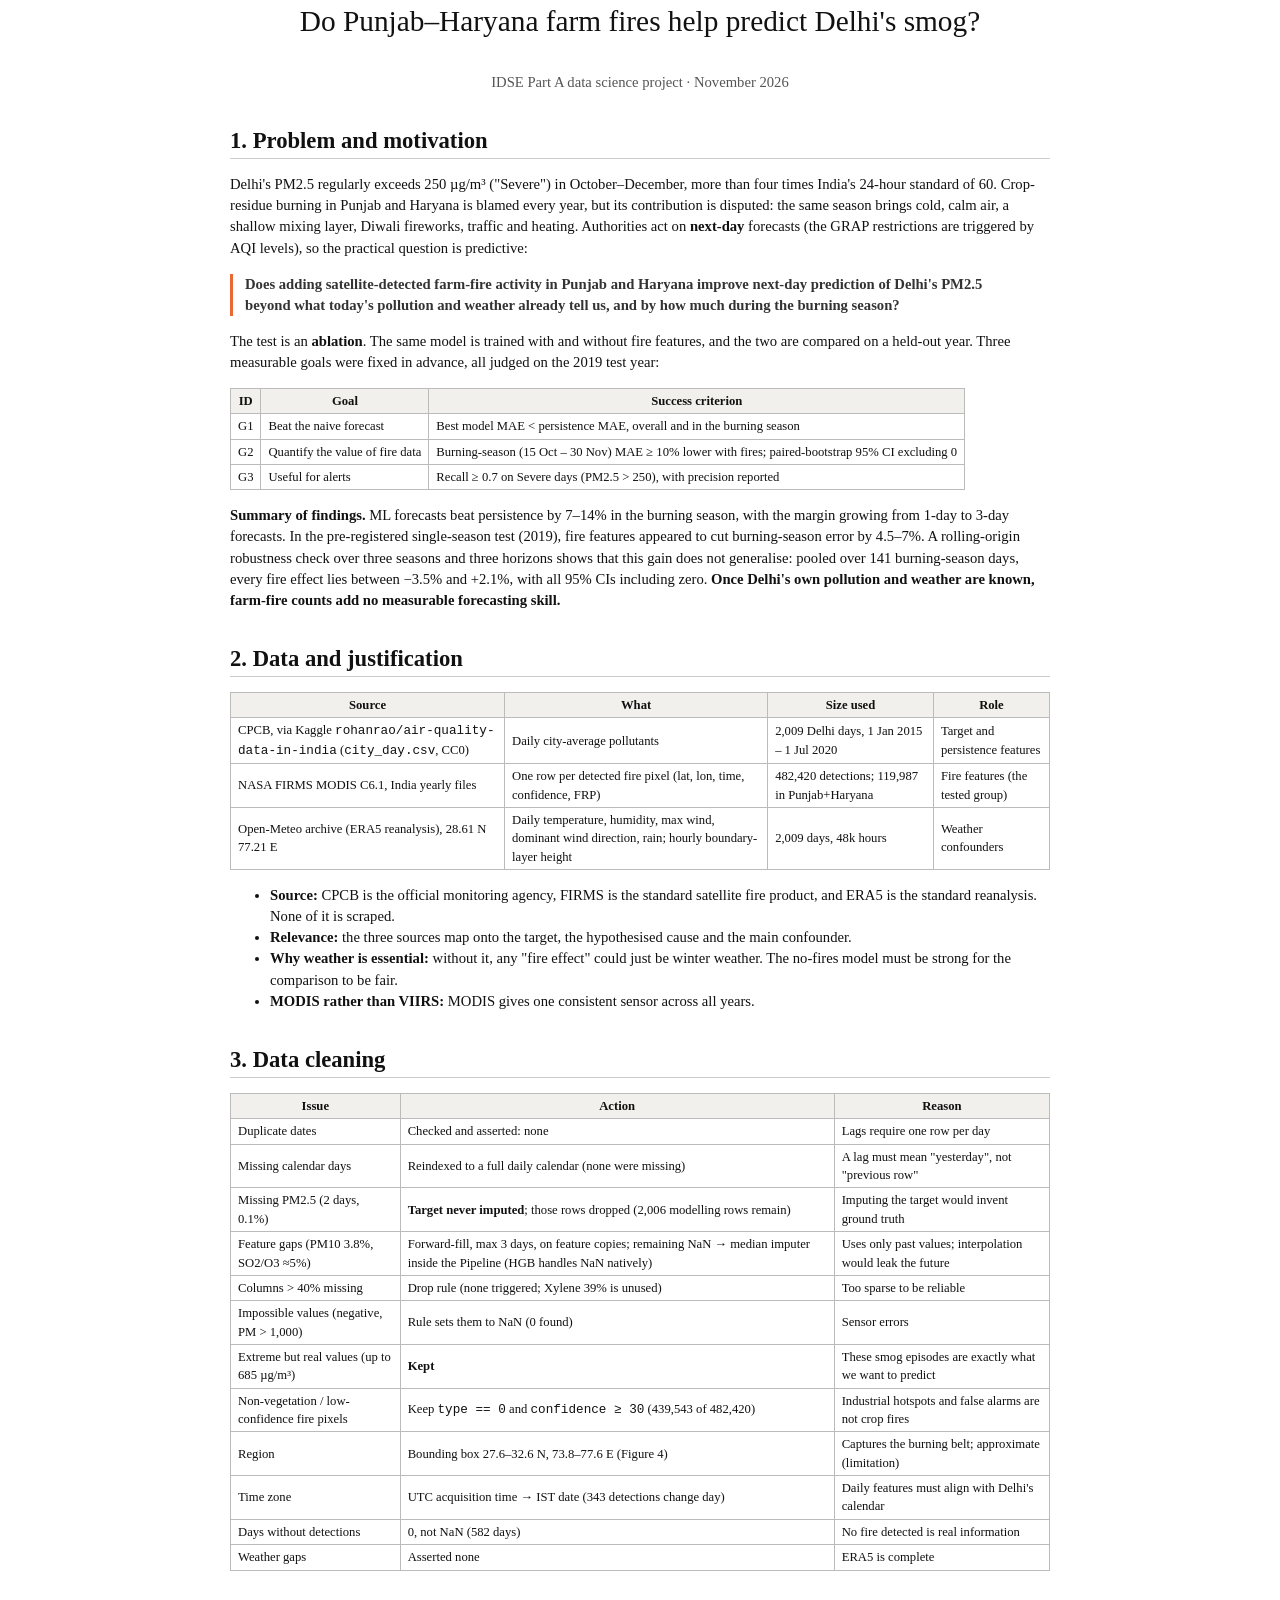
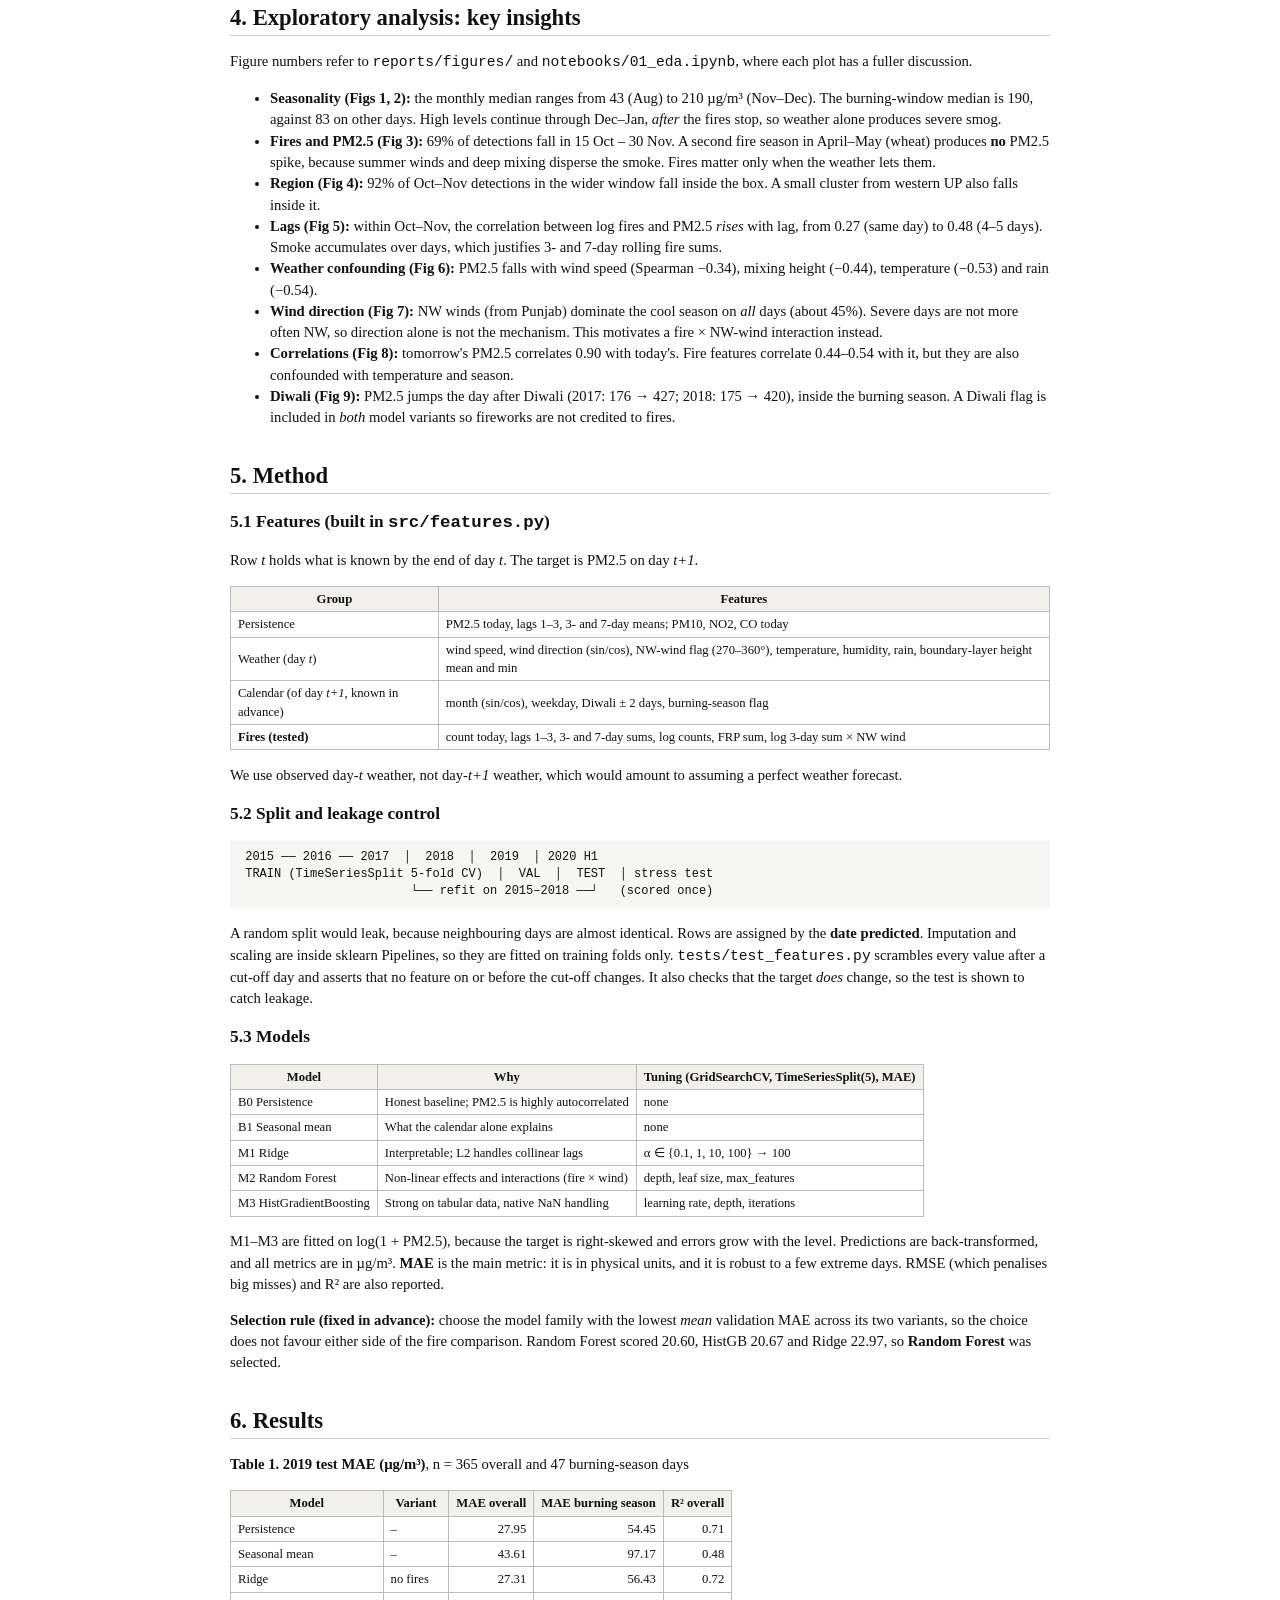
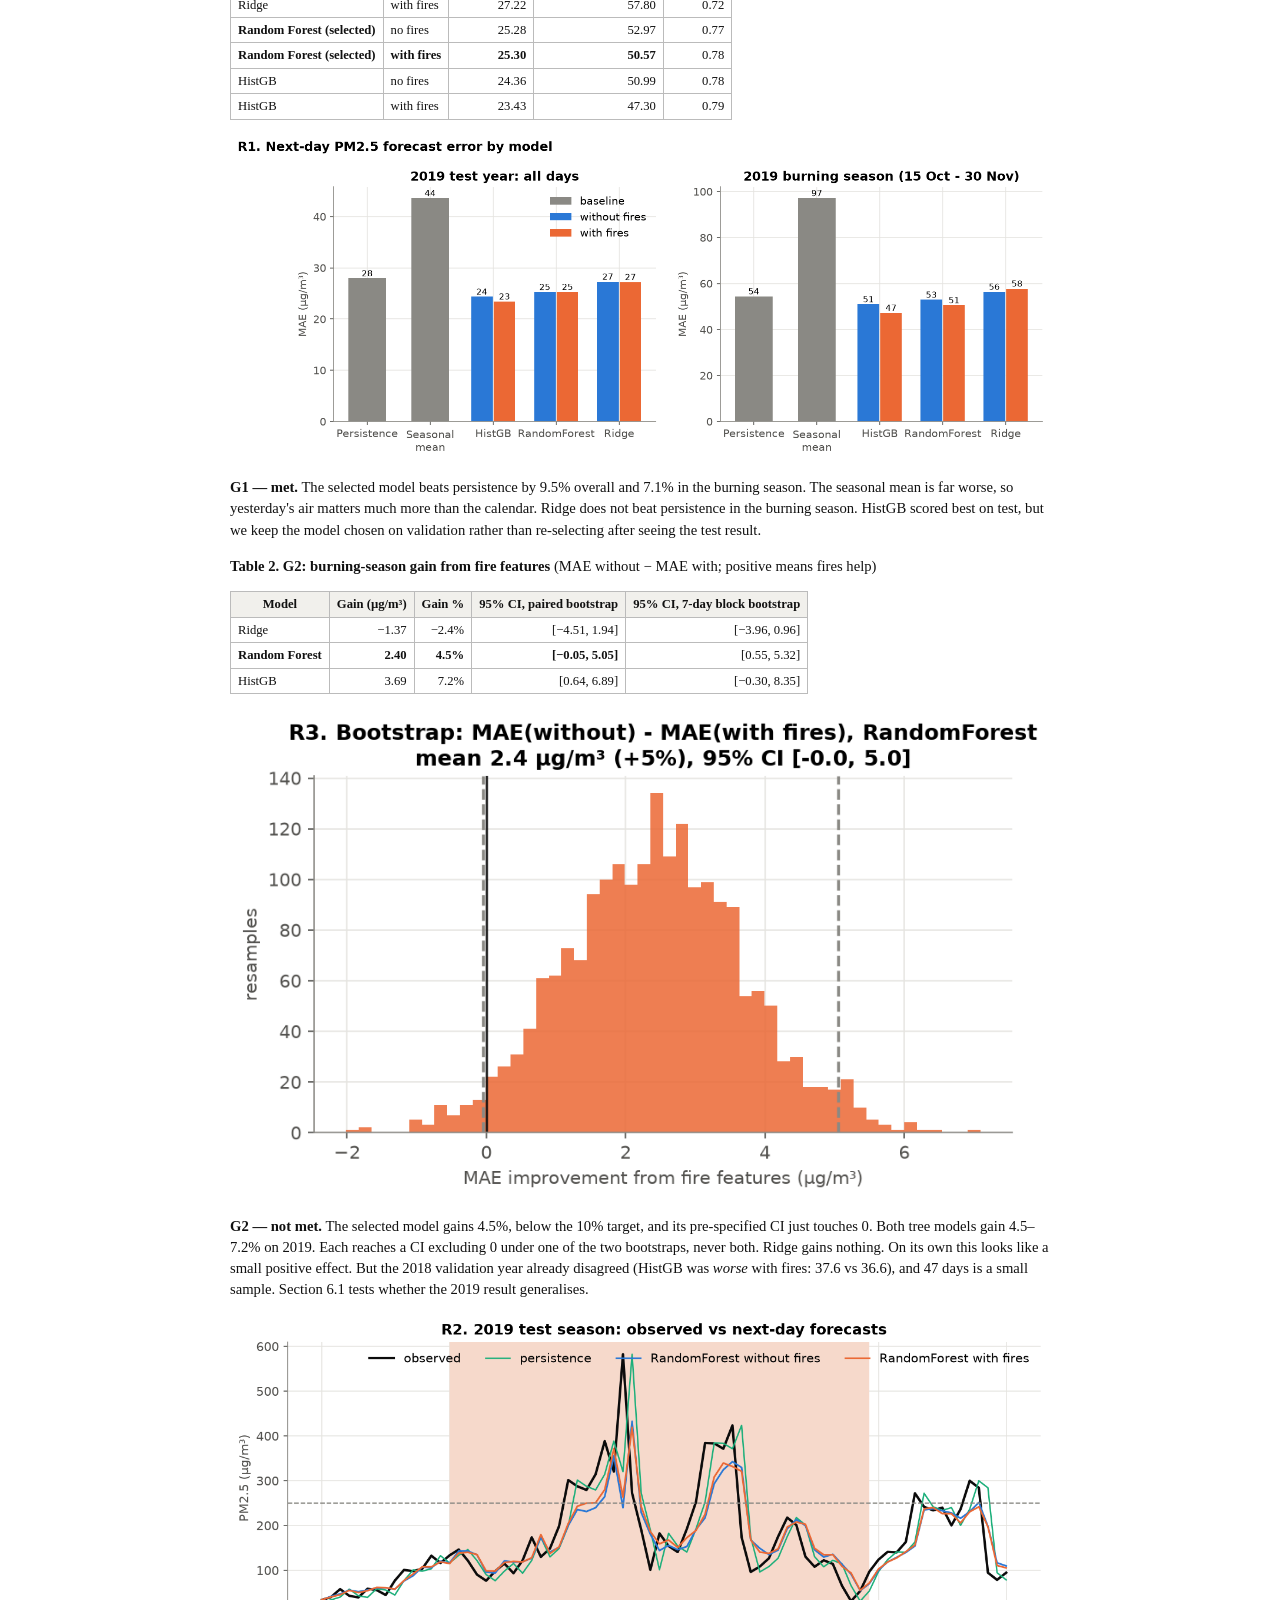
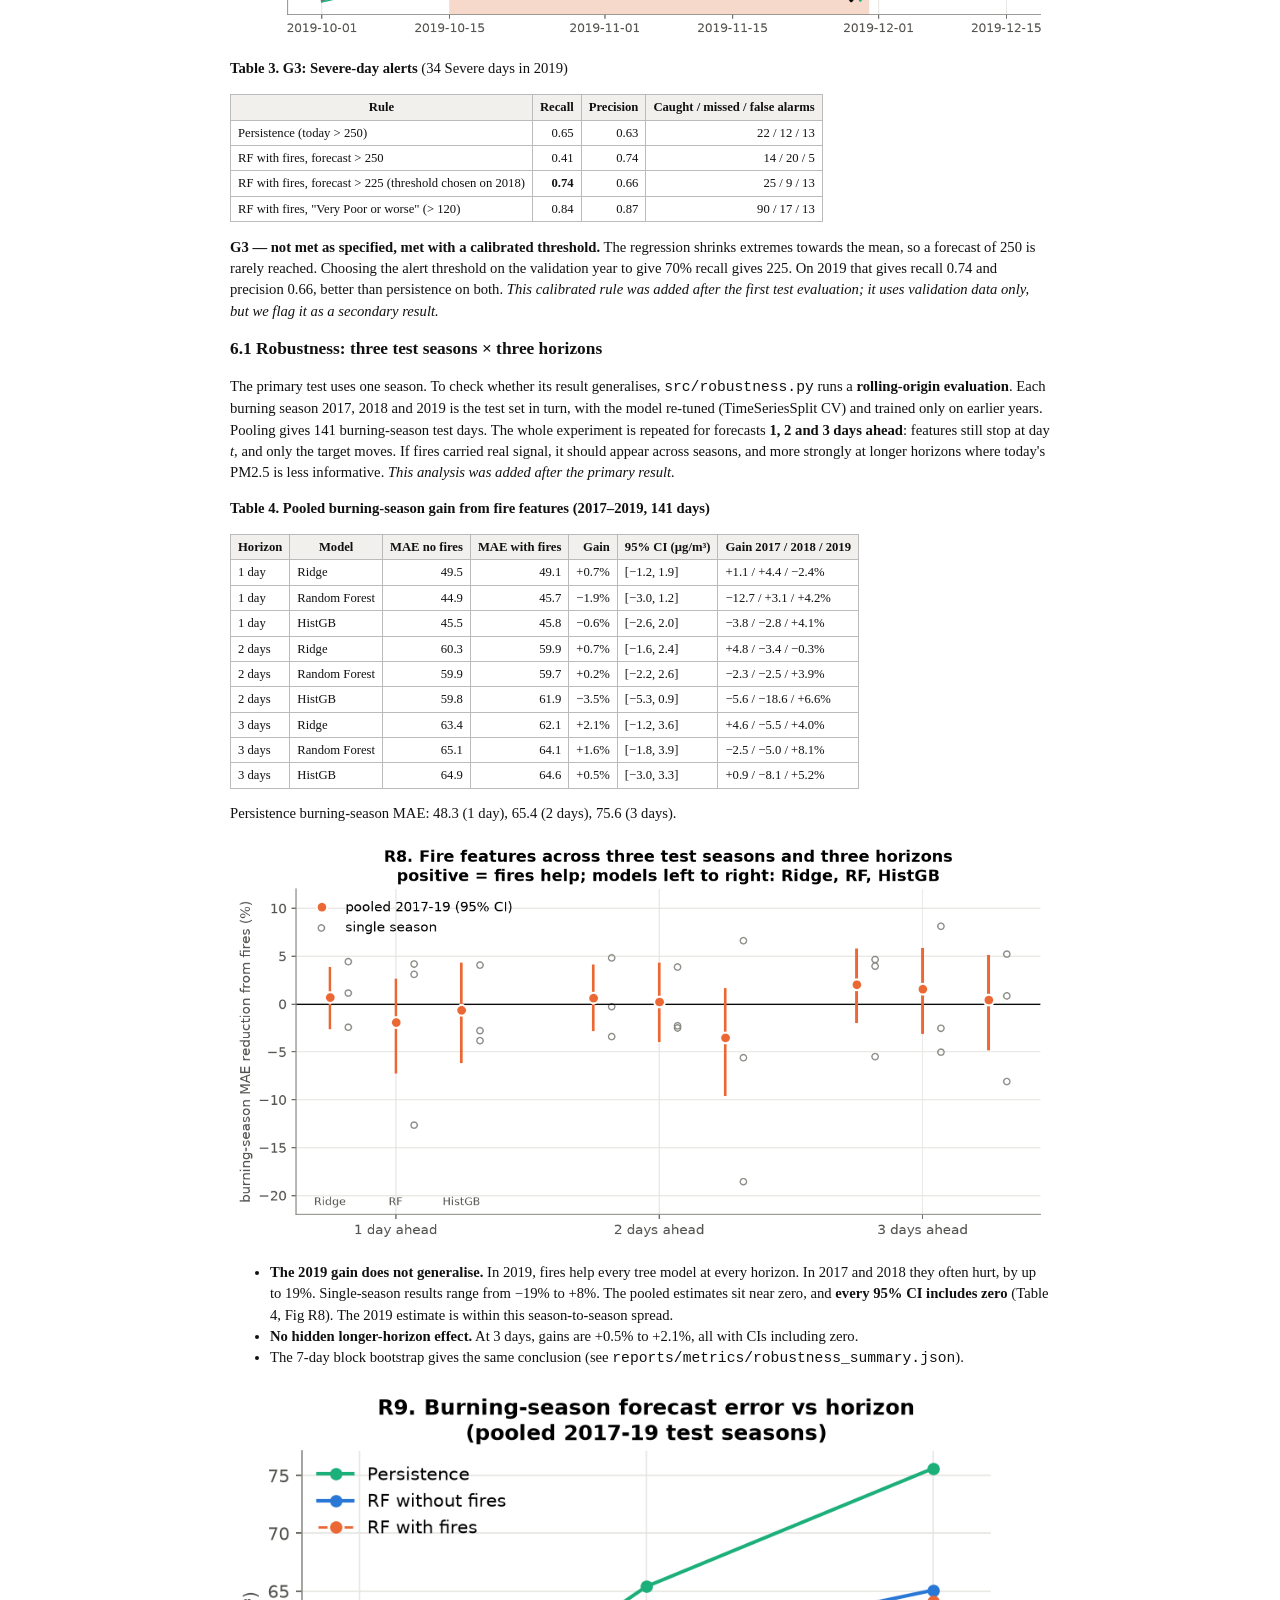
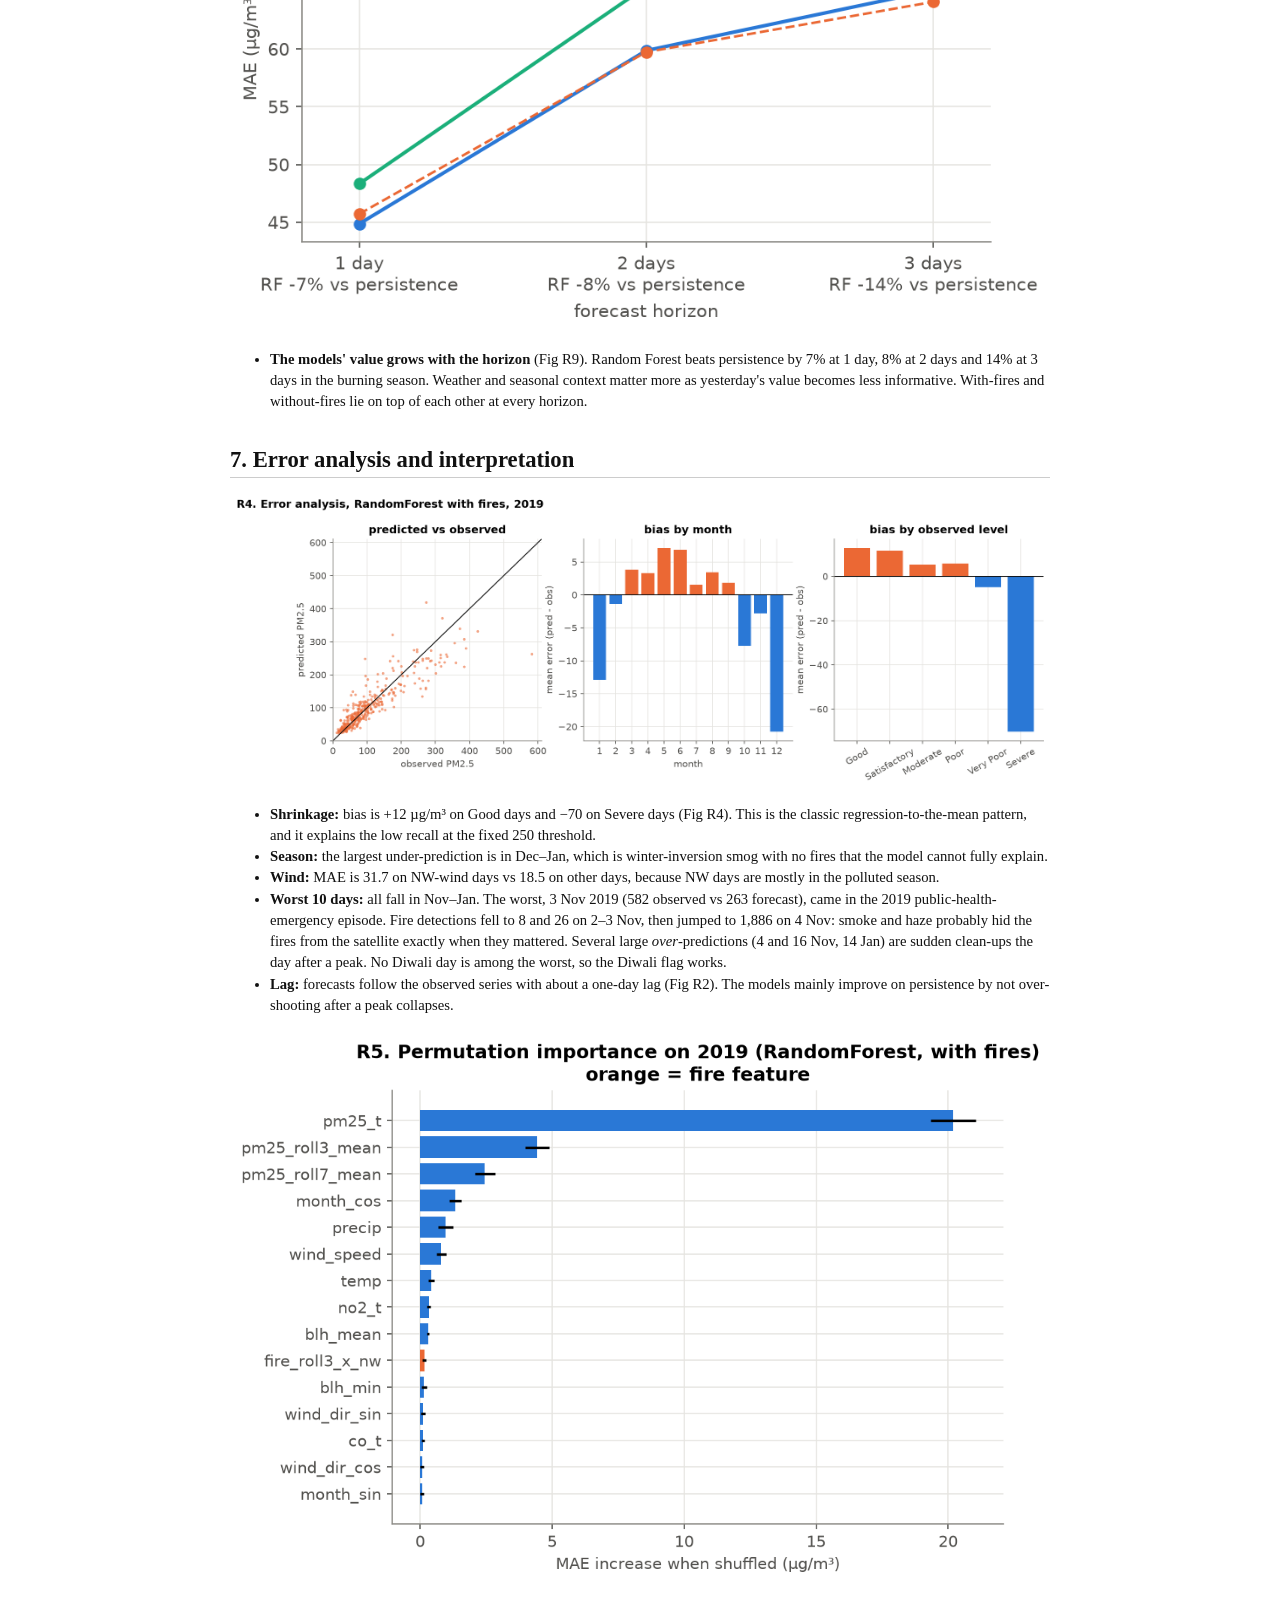
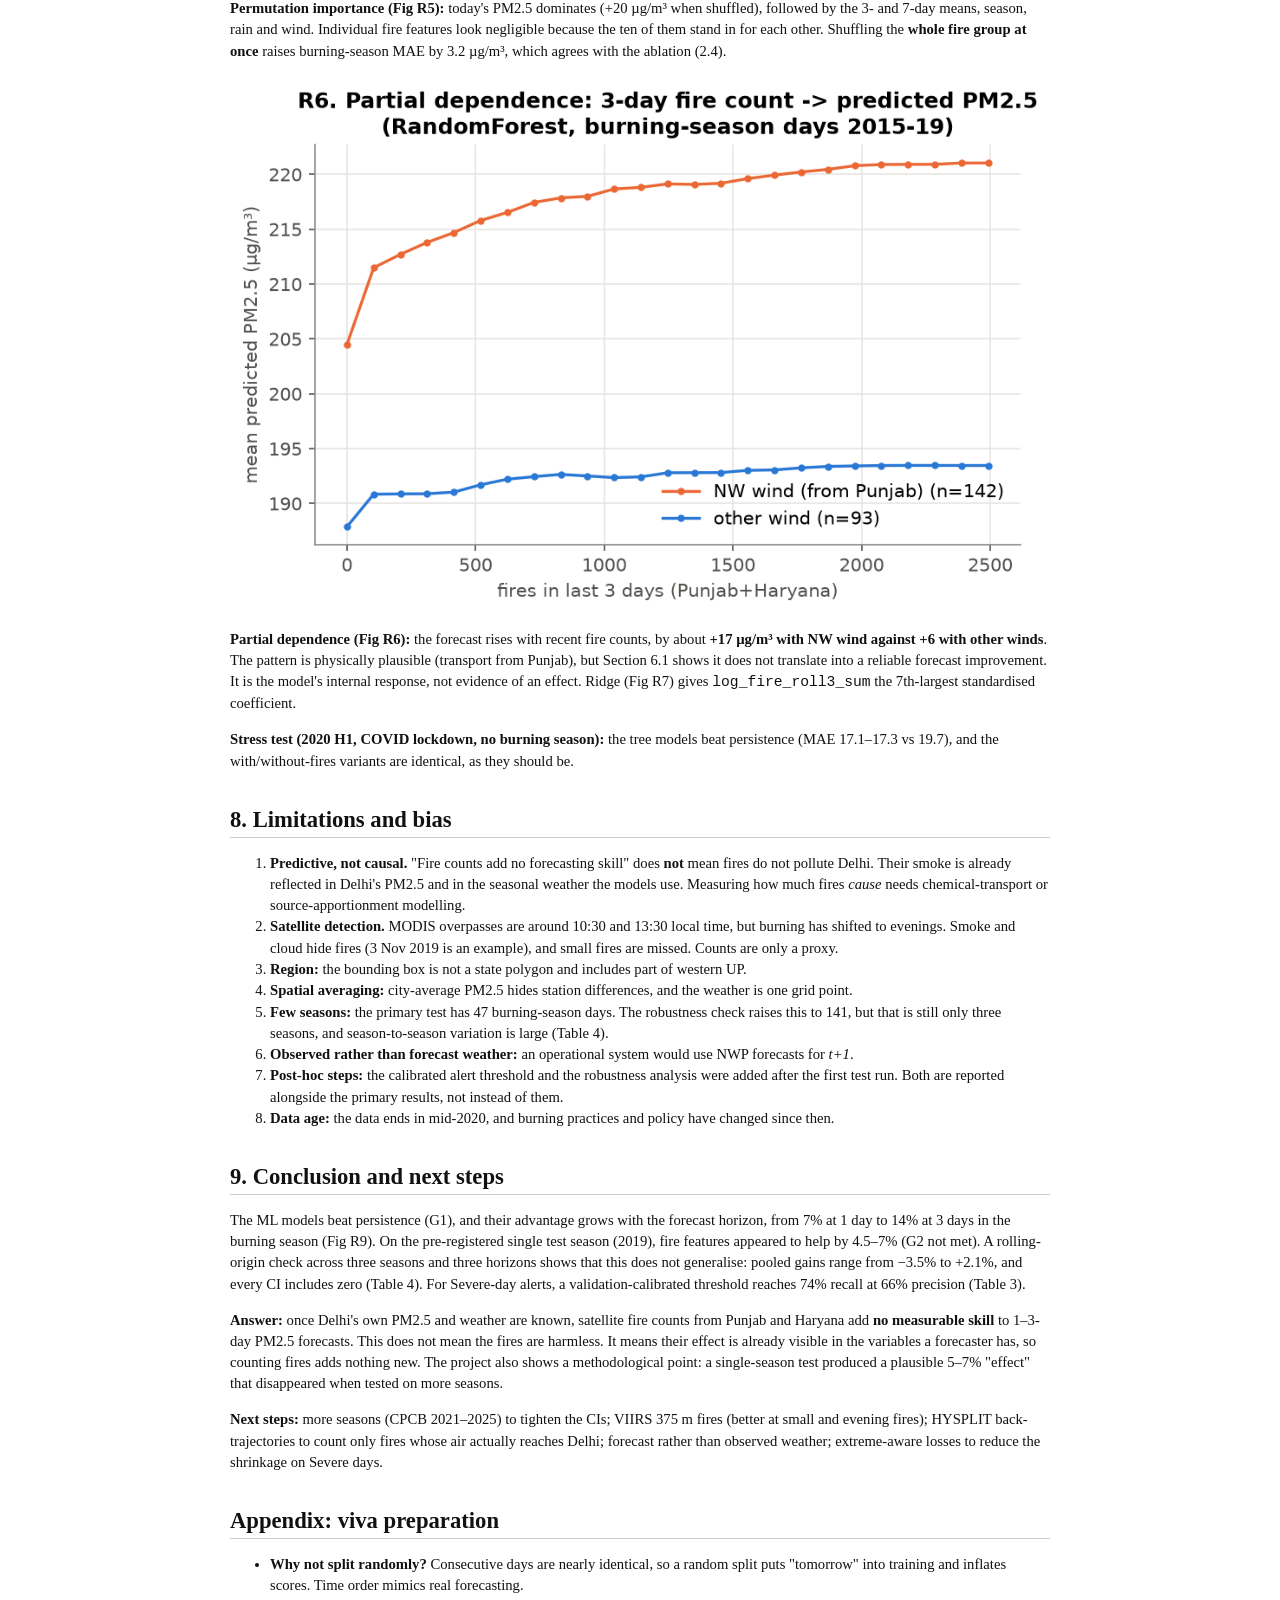
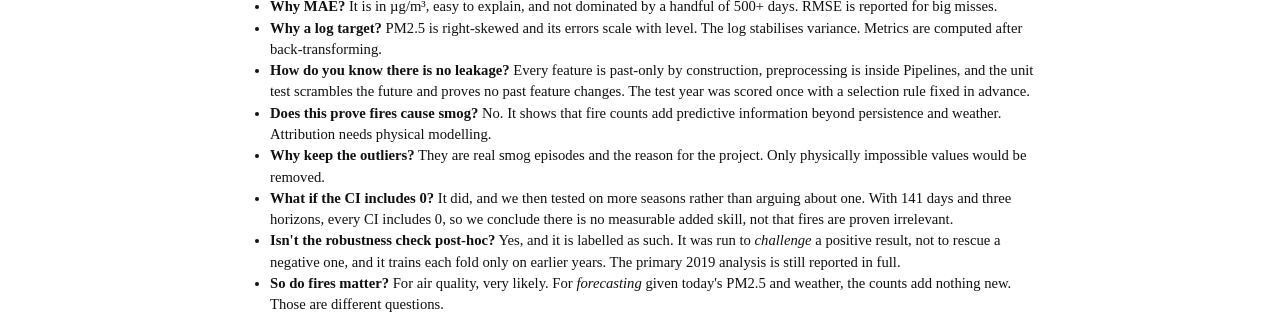
<file: reports/report.html>
<!doctype html><meta charset='utf-8'><title>Do Punjab–Haryana farm fires help predict Delhi's smog?</title><style>body{font-family:Georgia,serif;max-width:820px;margin:auto;font-size:11pt;line-height:1.45;color:#111}
h1{font-size:17pt;border-bottom:1px solid #ccc;margin-top:1.4em}h2{font-size:13pt}
table{border-collapse:collapse;margin:.8em 0;font-size:9.5pt}th,td{border:1px solid #bbb;padding:3px 7px}
th{background:#f1f0ec}img{max-width:100%;display:block;margin:.6em auto}pre{background:#f6f6f4;padding:8px;font-size:9pt}
blockquote{border-left:3px solid #eb6834;margin-left:0;padding-left:12px;color:#333}
.title{text-align:center;font-size:22pt;margin-top:0}.sub{text-align:center;color:#555}
@page{size:A4;margin:16mm}</style><p class='title'>Do Punjab–Haryana farm fires help predict Delhi's smog?</p><p class='sub'>IDSE Part A data science project · November 2026</p><h1>1. Problem and motivation</h1>
<p>Delhi's PM2.5 regularly exceeds 250 µg/m³ (&quot;Severe&quot;) in October–December, more than four times India's 24-hour standard
of 60. Crop-residue burning in Punjab and Haryana is blamed every year, but its contribution is disputed: the same season
brings cold, calm air, a shallow mixing layer, Diwali fireworks, traffic and heating. Authorities act on <strong>next-day</strong>
forecasts (the GRAP restrictions are triggered by AQI levels), so the practical question is predictive:</p>
<blockquote>
<p><strong>Does adding satellite-detected farm-fire activity in Punjab and Haryana improve next-day prediction of Delhi's PM2.5
beyond what today's pollution and weather already tell us, and by how much during the burning season?</strong></p>
</blockquote>
<p>The test is an <strong>ablation</strong>. The same model is trained with and without fire features, and the two are compared on a held-out year.
Three measurable goals were fixed in advance, all judged on the 2019 test year:</p>
<table>
<thead>
<tr>
  <th>ID</th>
  <th>Goal</th>
  <th>Success criterion</th>
</tr>
</thead>
<tbody>
<tr>
  <td>G1</td>
  <td>Beat the naive forecast</td>
  <td>Best model MAE &lt; persistence MAE, overall and in the burning season</td>
</tr>
<tr>
  <td>G2</td>
  <td>Quantify the value of fire data</td>
  <td>Burning-season (15 Oct – 30 Nov) MAE ≥ 10% lower with fires; paired-bootstrap 95% CI excluding 0</td>
</tr>
<tr>
  <td>G3</td>
  <td>Useful for alerts</td>
  <td>Recall ≥ 0.7 on Severe days (PM2.5 &gt; 250), with precision reported</td>
</tr>
</tbody>
</table>
<p><strong>Summary of findings.</strong> ML forecasts beat persistence by 7–14% in the burning season, with the margin growing from
1-day to 3-day forecasts. In the pre-registered single-season test (2019), fire features appeared to cut burning-season
error by 4.5–7%. A rolling-origin robustness check over three seasons and three horizons shows that this gain does not
generalise: pooled over 141 burning-season days, every fire effect lies between −3.5% and +2.1%, with all 95% CIs including
zero. <strong>Once Delhi's own pollution and weather are known, farm-fire counts add no measurable forecasting skill.</strong></p>
<h1>2. Data and justification</h1>
<table>
<thead>
<tr>
  <th>Source</th>
  <th>What</th>
  <th>Size used</th>
  <th>Role</th>
</tr>
</thead>
<tbody>
<tr>
  <td>CPCB, via Kaggle <code>rohanrao/air-quality-data-in-india</code> (<code>city_day.csv</code>, CC0)</td>
  <td>Daily city-average pollutants</td>
  <td>2,009 Delhi days, 1 Jan 2015 – 1 Jul 2020</td>
  <td>Target and persistence features</td>
</tr>
<tr>
  <td>NASA FIRMS MODIS C6.1, India yearly files</td>
  <td>One row per detected fire pixel (lat, lon, time, confidence, FRP)</td>
  <td>482,420 detections; 119,987 in Punjab+Haryana</td>
  <td>Fire features (the tested group)</td>
</tr>
<tr>
  <td>Open-Meteo archive (ERA5 reanalysis), 28.61 N 77.21 E</td>
  <td>Daily temperature, humidity, max wind, dominant wind direction, rain; hourly boundary-layer height</td>
  <td>2,009 days, 48k hours</td>
  <td>Weather confounders</td>
</tr>
</tbody>
</table>
<ul>
<li><strong>Source:</strong> CPCB is the official monitoring agency, FIRMS is the standard satellite fire product, and ERA5 is the standard reanalysis. None of it is scraped.</li>
<li><strong>Relevance:</strong> the three sources map onto the target, the hypothesised cause and the main confounder.</li>
<li><strong>Why weather is essential:</strong> without it, any &quot;fire effect&quot; could just be winter weather. The no-fires model must be strong for the comparison to be fair.</li>
<li><strong>MODIS rather than VIIRS:</strong> MODIS gives one consistent sensor across all years.</li>
</ul>
<h1>3. Data cleaning</h1>
<table>
<thead>
<tr>
  <th>Issue</th>
  <th>Action</th>
  <th>Reason</th>
</tr>
</thead>
<tbody>
<tr>
  <td>Duplicate dates</td>
  <td>Checked and asserted: none</td>
  <td>Lags require one row per day</td>
</tr>
<tr>
  <td>Missing calendar days</td>
  <td>Reindexed to a full daily calendar (none were missing)</td>
  <td>A lag must mean &quot;yesterday&quot;, not &quot;previous row&quot;</td>
</tr>
<tr>
  <td>Missing PM2.5 (2 days, 0.1%)</td>
  <td><strong>Target never imputed</strong>; those rows dropped (2,006 modelling rows remain)</td>
  <td>Imputing the target would invent ground truth</td>
</tr>
<tr>
  <td>Feature gaps (PM10 3.8%, SO2/O3 ≈5%)</td>
  <td>Forward-fill, max 3 days, on feature copies; remaining NaN → median imputer inside the Pipeline (HGB handles NaN natively)</td>
  <td>Uses only past values; interpolation would leak the future</td>
</tr>
<tr>
  <td>Columns &gt; 40% missing</td>
  <td>Drop rule (none triggered; Xylene 39% is unused)</td>
  <td>Too sparse to be reliable</td>
</tr>
<tr>
  <td>Impossible values (negative, PM &gt; 1,000)</td>
  <td>Rule sets them to NaN (0 found)</td>
  <td>Sensor errors</td>
</tr>
<tr>
  <td>Extreme but real values (up to 685 µg/m³)</td>
  <td><strong>Kept</strong></td>
  <td>These smog episodes are exactly what we want to predict</td>
</tr>
<tr>
  <td>Non-vegetation / low-confidence fire pixels</td>
  <td>Keep <code>type == 0</code> and <code>confidence ≥ 30</code> (439,543 of 482,420)</td>
  <td>Industrial hotspots and false alarms are not crop fires</td>
</tr>
<tr>
  <td>Region</td>
  <td>Bounding box 27.6–32.6 N, 73.8–77.6 E (Figure 4)</td>
  <td>Captures the burning belt; approximate (limitation)</td>
</tr>
<tr>
  <td>Time zone</td>
  <td>UTC acquisition time → IST date (343 detections change day)</td>
  <td>Daily features must align with Delhi's calendar</td>
</tr>
<tr>
  <td>Days without detections</td>
  <td>0, not NaN (582 days)</td>
  <td>No fire detected is real information</td>
</tr>
<tr>
  <td>Weather gaps</td>
  <td>Asserted none</td>
  <td>ERA5 is complete</td>
</tr>
</tbody>
</table>
<h1>4. Exploratory analysis: key insights</h1>
<p>Figure numbers refer to <code>reports/figures/</code> and <code>notebooks/01_eda.ipynb</code>, where each plot has a fuller discussion.</p>
<ul>
<li><strong>Seasonality (Figs 1, 2):</strong> the monthly median ranges from 43 (Aug) to 210 µg/m³ (Nov–Dec). The burning-window median is 190, against 83 on other days. High levels continue through Dec–Jan, <em>after</em> the fires stop, so weather alone produces severe smog.</li>
<li><strong>Fires and PM2.5 (Fig 3):</strong> 69% of detections fall in 15 Oct – 30 Nov. A second fire season in April–May (wheat) produces <strong>no</strong> PM2.5 spike, because summer winds and deep mixing disperse the smoke. Fires matter only when the weather lets them.</li>
<li><strong>Region (Fig 4):</strong> 92% of Oct–Nov detections in the wider window fall inside the box. A small cluster from western UP also falls inside it.</li>
<li><strong>Lags (Fig 5):</strong> within Oct–Nov, the correlation between log fires and PM2.5 <em>rises</em> with lag, from 0.27 (same day) to 0.48 (4–5 days). Smoke accumulates over days, which justifies 3- and 7-day rolling fire sums.</li>
<li><strong>Weather confounding (Fig 6):</strong> PM2.5 falls with wind speed (Spearman −0.34), mixing height (−0.44), temperature (−0.53) and rain (−0.54).</li>
<li><strong>Wind direction (Fig 7):</strong> NW winds (from Punjab) dominate the cool season on <em>all</em> days (about 45%). Severe days are not more often NW, so direction alone is not the mechanism. This motivates a fire × NW-wind interaction instead.</li>
<li><strong>Correlations (Fig 8):</strong> tomorrow's PM2.5 correlates 0.90 with today's. Fire features correlate 0.44–0.54 with it, but they are also confounded with temperature and season.</li>
<li><strong>Diwali (Fig 9):</strong> PM2.5 jumps the day after Diwali (2017: 176 → 427; 2018: 175 → 420), inside the burning season. A Diwali flag is included in <em>both</em> model variants so fireworks are not credited to fires.</li>
</ul>
<h1>5. Method</h1>
<h2>5.1 Features (built in <code>src/features.py</code>)</h2>
<p>Row <em>t</em> holds what is known by the end of day <em>t</em>. The target is PM2.5 on day <em>t+1</em>.</p>
<table>
<thead>
<tr>
  <th>Group</th>
  <th>Features</th>
</tr>
</thead>
<tbody>
<tr>
  <td>Persistence</td>
  <td>PM2.5 today, lags 1–3, 3- and 7-day means; PM10, NO2, CO today</td>
</tr>
<tr>
  <td>Weather (day <em>t</em>)</td>
  <td>wind speed, wind direction (sin/cos), NW-wind flag (270–360°), temperature, humidity, rain, boundary-layer height mean and min</td>
</tr>
<tr>
  <td>Calendar (of day <em>t+1</em>, known in advance)</td>
  <td>month (sin/cos), weekday, Diwali ± 2 days, burning-season flag</td>
</tr>
<tr>
  <td><strong>Fires (tested)</strong></td>
  <td>count today, lags 1–3, 3- and 7-day sums, log counts, FRP sum, log 3-day sum × NW wind</td>
</tr>
</tbody>
</table>
<p>We use observed day-<em>t</em> weather, not day-<em>t+1</em> weather, which would amount to assuming a perfect weather forecast.</p>
<h2>5.2 Split and leakage control</h2>
<pre><code> 2015 ── 2016 ── 2017  │  2018  │  2019  │ 2020 H1
 TRAIN (TimeSeriesSplit 5-fold CV)  │  VAL  │  TEST  │ stress test
                        └── refit on 2015–2018 ──┘   (scored once)
</code></pre>
<p>A random split would leak, because neighbouring days are almost identical. Rows are assigned by the <strong>date predicted</strong>.
Imputation and scaling are inside sklearn Pipelines, so they are fitted on training folds only.
<code>tests/test_features.py</code> scrambles every value after a cut-off day and asserts that no feature on or before the cut-off changes.
It also checks that the target <em>does</em> change, so the test is shown to catch leakage.</p>
<h2>5.3 Models</h2>
<table>
<thead>
<tr>
  <th>Model</th>
  <th>Why</th>
  <th>Tuning (GridSearchCV, TimeSeriesSplit(5), MAE)</th>
</tr>
</thead>
<tbody>
<tr>
  <td>B0 Persistence</td>
  <td>Honest baseline; PM2.5 is highly autocorrelated</td>
  <td>none</td>
</tr>
<tr>
  <td>B1 Seasonal mean</td>
  <td>What the calendar alone explains</td>
  <td>none</td>
</tr>
<tr>
  <td>M1 Ridge</td>
  <td>Interpretable; L2 handles collinear lags</td>
  <td>α ∈ {0.1, 1, 10, 100} → 100</td>
</tr>
<tr>
  <td>M2 Random Forest</td>
  <td>Non-linear effects and interactions (fire × wind)</td>
  <td>depth, leaf size, max_features</td>
</tr>
<tr>
  <td>M3 HistGradientBoosting</td>
  <td>Strong on tabular data, native NaN handling</td>
  <td>learning rate, depth, iterations</td>
</tr>
</tbody>
</table>
<p>M1–M3 are fitted on log(1 + PM2.5), because the target is right-skewed and errors grow with the level. Predictions are
back-transformed, and all metrics are in µg/m³. <strong>MAE</strong> is the main metric: it is in physical units, and it is robust
to a few extreme days. RMSE (which penalises big misses) and R² are also reported.</p>
<p><strong>Selection rule (fixed in advance):</strong> choose the model family with the lowest <em>mean</em> validation MAE across its two
variants, so the choice does not favour either side of the fire comparison. Random Forest scored 20.60, HistGB 20.67
and Ridge 22.97, so <strong>Random Forest</strong> was selected.</p>
<h1>6. Results</h1>
<p><strong>Table 1. 2019 test MAE (µg/m³)</strong>, n = 365 overall and 47 burning-season days</p>
<table>
<thead>
<tr>
  <th>Model</th>
  <th>Variant</th>
  <th style="text-align:right">MAE overall</th>
  <th style="text-align:right">MAE burning season</th>
  <th style="text-align:right">R² overall</th>
</tr>
</thead>
<tbody>
<tr>
  <td>Persistence</td>
  <td>–</td>
  <td style="text-align:right">27.95</td>
  <td style="text-align:right">54.45</td>
  <td style="text-align:right">0.71</td>
</tr>
<tr>
  <td>Seasonal mean</td>
  <td>–</td>
  <td style="text-align:right">43.61</td>
  <td style="text-align:right">97.17</td>
  <td style="text-align:right">0.48</td>
</tr>
<tr>
  <td>Ridge</td>
  <td>no fires</td>
  <td style="text-align:right">27.31</td>
  <td style="text-align:right">56.43</td>
  <td style="text-align:right">0.72</td>
</tr>
<tr>
  <td>Ridge</td>
  <td>with fires</td>
  <td style="text-align:right">27.22</td>
  <td style="text-align:right">57.80</td>
  <td style="text-align:right">0.72</td>
</tr>
<tr>
  <td><strong>Random Forest (selected)</strong></td>
  <td>no fires</td>
  <td style="text-align:right">25.28</td>
  <td style="text-align:right">52.97</td>
  <td style="text-align:right">0.77</td>
</tr>
<tr>
  <td><strong>Random Forest (selected)</strong></td>
  <td><strong>with fires</strong></td>
  <td style="text-align:right"><strong>25.30</strong></td>
  <td style="text-align:right"><strong>50.57</strong></td>
  <td style="text-align:right">0.78</td>
</tr>
<tr>
  <td>HistGB</td>
  <td>no fires</td>
  <td style="text-align:right">24.36</td>
  <td style="text-align:right">50.99</td>
  <td style="text-align:right">0.78</td>
</tr>
<tr>
  <td>HistGB</td>
  <td>with fires</td>
  <td style="text-align:right">23.43</td>
  <td style="text-align:right">47.30</td>
  <td style="text-align:right">0.79</td>
</tr>
</tbody>
</table>
<p><img src="figures/R1_model_comparison.png" alt="Model comparison" /></p>
<p><strong>G1 — met.</strong> The selected model beats persistence by 9.5% overall and 7.1% in the burning season. The seasonal mean
is far worse, so yesterday's air matters much more than the calendar. Ridge does not beat persistence in the burning
season. HistGB scored best on test, but we keep the model chosen on validation rather than re-selecting after seeing
the test result.</p>
<p><strong>Table 2. G2: burning-season gain from fire features</strong> (MAE without − MAE with; positive means fires help)</p>
<table>
<thead>
<tr>
  <th>Model</th>
  <th style="text-align:right">Gain (µg/m³)</th>
  <th style="text-align:right">Gain %</th>
  <th style="text-align:right">95% CI, paired bootstrap</th>
  <th style="text-align:right">95% CI, 7-day block bootstrap</th>
</tr>
</thead>
<tbody>
<tr>
  <td>Ridge</td>
  <td style="text-align:right">−1.37</td>
  <td style="text-align:right">−2.4%</td>
  <td style="text-align:right">[−4.51, 1.94]</td>
  <td style="text-align:right">[−3.96, 0.96]</td>
</tr>
<tr>
  <td><strong>Random Forest</strong></td>
  <td style="text-align:right"><strong>2.40</strong></td>
  <td style="text-align:right"><strong>4.5%</strong></td>
  <td style="text-align:right"><strong>[−0.05, 5.05]</strong></td>
  <td style="text-align:right">[0.55, 5.32]</td>
</tr>
<tr>
  <td>HistGB</td>
  <td style="text-align:right">3.69</td>
  <td style="text-align:right">7.2%</td>
  <td style="text-align:right">[0.64, 6.89]</td>
  <td style="text-align:right">[−0.30, 8.35]</td>
</tr>
</tbody>
</table>
<p><img src="figures/R3_bootstrap.png" alt="Bootstrap distribution" /></p>
<p><strong>G2 — not met.</strong> The selected model gains 4.5%, below the 10% target, and its pre-specified CI just touches 0.
Both tree models gain 4.5–7.2% on 2019. Each reaches a CI excluding 0 under one of the two bootstraps, never both.
Ridge gains nothing. On its own this looks like a small positive effect. But the 2018 validation year already
disagreed (HistGB was <em>worse</em> with fires: 37.6 vs 36.6), and 47 days is a small sample. Section 6.1 tests whether the
2019 result generalises.</p>
<p><img src="figures/R2_test_season_forecast.png" alt="2019 season forecasts" /></p>
<p><strong>Table 3. G3: Severe-day alerts</strong> (34 Severe days in 2019)</p>
<table>
<thead>
<tr>
  <th>Rule</th>
  <th style="text-align:right">Recall</th>
  <th style="text-align:right">Precision</th>
  <th style="text-align:right">Caught / missed / false alarms</th>
</tr>
</thead>
<tbody>
<tr>
  <td>Persistence (today &gt; 250)</td>
  <td style="text-align:right">0.65</td>
  <td style="text-align:right">0.63</td>
  <td style="text-align:right">22 / 12 / 13</td>
</tr>
<tr>
  <td>RF with fires, forecast &gt; 250</td>
  <td style="text-align:right">0.41</td>
  <td style="text-align:right">0.74</td>
  <td style="text-align:right">14 / 20 / 5</td>
</tr>
<tr>
  <td>RF with fires, forecast &gt; 225 (threshold chosen on 2018)</td>
  <td style="text-align:right"><strong>0.74</strong></td>
  <td style="text-align:right">0.66</td>
  <td style="text-align:right">25 / 9 / 13</td>
</tr>
<tr>
  <td>RF with fires, &quot;Very Poor or worse&quot; (&gt; 120)</td>
  <td style="text-align:right">0.84</td>
  <td style="text-align:right">0.87</td>
  <td style="text-align:right">90 / 17 / 13</td>
</tr>
</tbody>
</table>
<p><strong>G3 — not met as specified, met with a calibrated threshold.</strong> The regression shrinks extremes towards the mean, so a
forecast of 250 is rarely reached. Choosing the alert threshold on the validation year to give 70% recall gives 225.
On 2019 that gives recall 0.74 and precision 0.66, better than persistence on both. <em>This calibrated rule was added
after the first test evaluation; it uses validation data only, but we flag it as a secondary result.</em></p>
<h2>6.1 Robustness: three test seasons × three horizons</h2>
<p>The primary test uses one season. To check whether its result generalises, <code>src/robustness.py</code> runs a
<strong>rolling-origin evaluation</strong>. Each burning season 2017, 2018 and 2019 is the test set in turn, with the model
re-tuned (TimeSeriesSplit CV) and trained only on earlier years. Pooling gives 141 burning-season test days. The whole
experiment is repeated for forecasts <strong>1, 2 and 3 days ahead</strong>: features still stop at day <em>t</em>, and only the target
moves. If fires carried real signal, it should appear across seasons, and more strongly at longer horizons where
today's PM2.5 is less informative. <em>This analysis was added after the primary result.</em></p>
<p><strong>Table 4. Pooled burning-season gain from fire features (2017–2019, 141 days)</strong></p>
<table>
<thead>
<tr>
  <th>Horizon</th>
  <th>Model</th>
  <th style="text-align:right">MAE no fires</th>
  <th style="text-align:right">MAE with fires</th>
  <th style="text-align:right">Gain</th>
  <th>95% CI (µg/m³)</th>
  <th>Gain 2017 / 2018 / 2019</th>
</tr>
</thead>
<tbody>
<tr>
  <td>1 day</td>
  <td>Ridge</td>
  <td style="text-align:right">49.5</td>
  <td style="text-align:right">49.1</td>
  <td style="text-align:right">+0.7%</td>
  <td>[−1.2, 1.9]</td>
  <td>+1.1 / +4.4 / −2.4%</td>
</tr>
<tr>
  <td>1 day</td>
  <td>Random Forest</td>
  <td style="text-align:right">44.9</td>
  <td style="text-align:right">45.7</td>
  <td style="text-align:right">−1.9%</td>
  <td>[−3.0, 1.2]</td>
  <td>−12.7 / +3.1 / +4.2%</td>
</tr>
<tr>
  <td>1 day</td>
  <td>HistGB</td>
  <td style="text-align:right">45.5</td>
  <td style="text-align:right">45.8</td>
  <td style="text-align:right">−0.6%</td>
  <td>[−2.6, 2.0]</td>
  <td>−3.8 / −2.8 / +4.1%</td>
</tr>
<tr>
  <td>2 days</td>
  <td>Ridge</td>
  <td style="text-align:right">60.3</td>
  <td style="text-align:right">59.9</td>
  <td style="text-align:right">+0.7%</td>
  <td>[−1.6, 2.4]</td>
  <td>+4.8 / −3.4 / −0.3%</td>
</tr>
<tr>
  <td>2 days</td>
  <td>Random Forest</td>
  <td style="text-align:right">59.9</td>
  <td style="text-align:right">59.7</td>
  <td style="text-align:right">+0.2%</td>
  <td>[−2.2, 2.6]</td>
  <td>−2.3 / −2.5 / +3.9%</td>
</tr>
<tr>
  <td>2 days</td>
  <td>HistGB</td>
  <td style="text-align:right">59.8</td>
  <td style="text-align:right">61.9</td>
  <td style="text-align:right">−3.5%</td>
  <td>[−5.3, 0.9]</td>
  <td>−5.6 / −18.6 / +6.6%</td>
</tr>
<tr>
  <td>3 days</td>
  <td>Ridge</td>
  <td style="text-align:right">63.4</td>
  <td style="text-align:right">62.1</td>
  <td style="text-align:right">+2.1%</td>
  <td>[−1.2, 3.6]</td>
  <td>+4.6 / −5.5 / +4.0%</td>
</tr>
<tr>
  <td>3 days</td>
  <td>Random Forest</td>
  <td style="text-align:right">65.1</td>
  <td style="text-align:right">64.1</td>
  <td style="text-align:right">+1.6%</td>
  <td>[−1.8, 3.9]</td>
  <td>−2.5 / −5.0 / +8.1%</td>
</tr>
<tr>
  <td>3 days</td>
  <td>HistGB</td>
  <td style="text-align:right">64.9</td>
  <td style="text-align:right">64.6</td>
  <td style="text-align:right">+0.5%</td>
  <td>[−3.0, 3.3]</td>
  <td>+0.9 / −8.1 / +5.2%</td>
</tr>
</tbody>
</table>
<p>Persistence burning-season MAE: 48.3 (1 day), 65.4 (2 days), 75.6 (3 days).</p>
<p><img src="figures/R8_robustness_fire_gain.png" alt="Robustness of the fire effect" /></p>
<ul>
<li><strong>The 2019 gain does not generalise.</strong> In 2019, fires help every tree model at every horizon. In 2017 and 2018 they often hurt, by up to 19%. Single-season results range from −19% to +8%. The pooled estimates sit near zero, and <strong>every 95% CI includes zero</strong> (Table 4, Fig R8). The 2019 estimate is within this season-to-season spread.</li>
<li><strong>No hidden longer-horizon effect.</strong> At 3 days, gains are +0.5% to +2.1%, all with CIs including zero.</li>
<li>The 7-day block bootstrap gives the same conclusion (see <code>reports/metrics/robustness_summary.json</code>).</li>
</ul>
<p><img src="figures/R9_error_vs_horizon.png" alt="Error vs horizon" /></p>
<ul>
<li><strong>The models' value grows with the horizon</strong> (Fig R9). Random Forest beats persistence by 7% at 1 day, 8% at 2 days and 14% at 3 days in the burning season. Weather and seasonal context matter more as yesterday's value becomes less informative. With-fires and without-fires lie on top of each other at every horizon.</li>
</ul>
<h1>7. Error analysis and interpretation</h1>
<p><img src="figures/R4_error_analysis.png" alt="Error analysis" /></p>
<ul>
<li><strong>Shrinkage:</strong> bias is +12 µg/m³ on Good days and −70 on Severe days (Fig R4). This is the classic regression-to-the-mean pattern, and it explains the low recall at the fixed 250 threshold.</li>
<li><strong>Season:</strong> the largest under-prediction is in Dec–Jan, which is winter-inversion smog with no fires that the model cannot fully explain.</li>
<li><strong>Wind:</strong> MAE is 31.7 on NW-wind days vs 18.5 on other days, because NW days are mostly in the polluted season.</li>
<li><strong>Worst 10 days:</strong> all fall in Nov–Jan. The worst, 3 Nov 2019 (582 observed vs 263 forecast), came in the 2019 public-health-emergency episode. Fire detections fell to 8 and 26 on 2–3 Nov, then jumped to 1,886 on 4 Nov: smoke and haze probably hid the fires from the satellite exactly when they mattered. Several large <em>over</em>-predictions (4 and 16 Nov, 14 Jan) are sudden clean-ups the day after a peak. No Diwali day is among the worst, so the Diwali flag works.</li>
<li><strong>Lag:</strong> forecasts follow the observed series with about a one-day lag (Fig R2). The models mainly improve on persistence by not over-shooting after a peak collapses.</li>
</ul>
<p><img src="figures/R5_permutation_importance.png" alt="Permutation importance" /></p>
<p><strong>Permutation importance (Fig R5):</strong> today's PM2.5 dominates (+20 µg/m³ when shuffled), followed by the 3- and 7-day means, season, rain and wind.
Individual fire features look negligible because the ten of them stand in for each other. Shuffling the <strong>whole fire
group at once</strong> raises burning-season MAE by 3.2 µg/m³, which agrees with the ablation (2.4).</p>
<p><img src="figures/R6_partial_dependence.png" alt="Partial dependence" /></p>
<p><strong>Partial dependence (Fig R6):</strong> the forecast rises with recent fire counts, by about <strong>+17 µg/m³ with NW wind against
+6 with other winds</strong>. The pattern is physically plausible (transport from Punjab), but Section 6.1 shows it does not
translate into a reliable forecast improvement. It is the model's internal response, not evidence of an effect. Ridge (Fig R7) gives <code>log_fire_roll3_sum</code> the 7th-largest standardised coefficient.</p>
<p><strong>Stress test (2020 H1, COVID lockdown, no burning season):</strong> the tree models beat persistence (MAE 17.1–17.3 vs 19.7),
and the with/without-fires variants are identical, as they should be.</p>
<h1>8. Limitations and bias</h1>
<ol>
<li><strong>Predictive, not causal.</strong> &quot;Fire counts add no forecasting skill&quot; does <strong>not</strong> mean fires do not pollute Delhi. Their smoke is already reflected in Delhi's PM2.5 and in the seasonal weather the models use. Measuring how much fires <em>cause</em> needs chemical-transport or source-apportionment modelling.</li>
<li><strong>Satellite detection.</strong> MODIS overpasses are around 10:30 and 13:30 local time, but burning has shifted to evenings. Smoke and cloud hide fires (3 Nov 2019 is an example), and small fires are missed. Counts are only a proxy.</li>
<li><strong>Region:</strong> the bounding box is not a state polygon and includes part of western UP.</li>
<li><strong>Spatial averaging:</strong> city-average PM2.5 hides station differences, and the weather is one grid point.</li>
<li><strong>Few seasons:</strong> the primary test has 47 burning-season days. The robustness check raises this to 141, but that is still only three seasons, and season-to-season variation is large (Table 4).</li>
<li><strong>Observed rather than forecast weather:</strong> an operational system would use NWP forecasts for <em>t+1</em>.</li>
<li><strong>Post-hoc steps:</strong> the calibrated alert threshold and the robustness analysis were added after the first test run. Both are reported alongside the primary results, not instead of them.</li>
<li><strong>Data age:</strong> the data ends in mid-2020, and burning practices and policy have changed since then.</li>
</ol>
<h1>9. Conclusion and next steps</h1>
<p>The ML models beat persistence (G1), and their advantage grows with the forecast horizon, from 7% at 1 day to 14% at
3 days in the burning season (Fig R9). On the pre-registered single test season (2019), fire features appeared to help by
4.5–7% (G2 not met). A rolling-origin check across three seasons and three horizons shows that this does not
generalise: pooled gains range from −3.5% to +2.1%, and every CI includes zero (Table 4). For Severe-day alerts, a
validation-calibrated threshold reaches 74% recall at 66% precision (Table 3).</p>
<p><strong>Answer:</strong> once Delhi's own PM2.5 and weather are known, satellite fire counts from Punjab and Haryana add <strong>no
measurable skill</strong> to 1–3-day PM2.5 forecasts. This does not mean the fires are harmless. It means their effect is already
visible in the variables a forecaster has, so counting fires adds nothing new. The project also shows a methodological
point: a single-season test produced a plausible 5–7% &quot;effect&quot; that disappeared when tested on more seasons.</p>
<p><strong>Next steps:</strong> more seasons (CPCB 2021–2025) to tighten the CIs; VIIRS 375 m fires (better at small and evening
fires); HYSPLIT back-trajectories to count only fires whose air actually reaches Delhi; forecast rather than observed
weather; extreme-aware losses to reduce the shrinkage on Severe days.</p>
<h1>Appendix: viva preparation</h1>
<ul>
<li><strong>Why not split randomly?</strong> Consecutive days are nearly identical, so a random split puts &quot;tomorrow&quot; into training and inflates scores. Time order mimics real forecasting.</li>
<li><strong>Why MAE?</strong> It is in µg/m³, easy to explain, and not dominated by a handful of 500+ days. RMSE is reported for big misses.</li>
<li><strong>Why a log target?</strong> PM2.5 is right-skewed and its errors scale with level. The log stabilises variance. Metrics are computed after back-transforming.</li>
<li><strong>How do you know there is no leakage?</strong> Every feature is past-only by construction, preprocessing is inside Pipelines, and the unit test scrambles the future and proves no past feature changes. The test year was scored once with a selection rule fixed in advance.</li>
<li><strong>Does this prove fires cause smog?</strong> No. It shows that fire counts add predictive information beyond persistence and weather. Attribution needs physical modelling.</li>
<li><strong>Why keep the outliers?</strong> They are real smog episodes and the reason for the project. Only physically impossible values would be removed.</li>
<li><strong>What if the CI includes 0?</strong> It did, and we then tested on more seasons rather than arguing about one. With 141 days and three horizons, every CI includes 0, so we conclude there is no measurable added skill, not that fires are proven irrelevant.</li>
<li><strong>Isn't the robustness check post-hoc?</strong> Yes, and it is labelled as such. It was run to <em>challenge</em> a positive result, not to rescue a negative one, and it trains each fold only on earlier years. The primary 2019 analysis is still reported in full.</li>
<li><strong>So do fires matter?</strong> For air quality, very likely. For <em>forecasting</em> given today's PM2.5 and weather, the counts add nothing new. Those are different questions.</li>
</ul>
</file>
